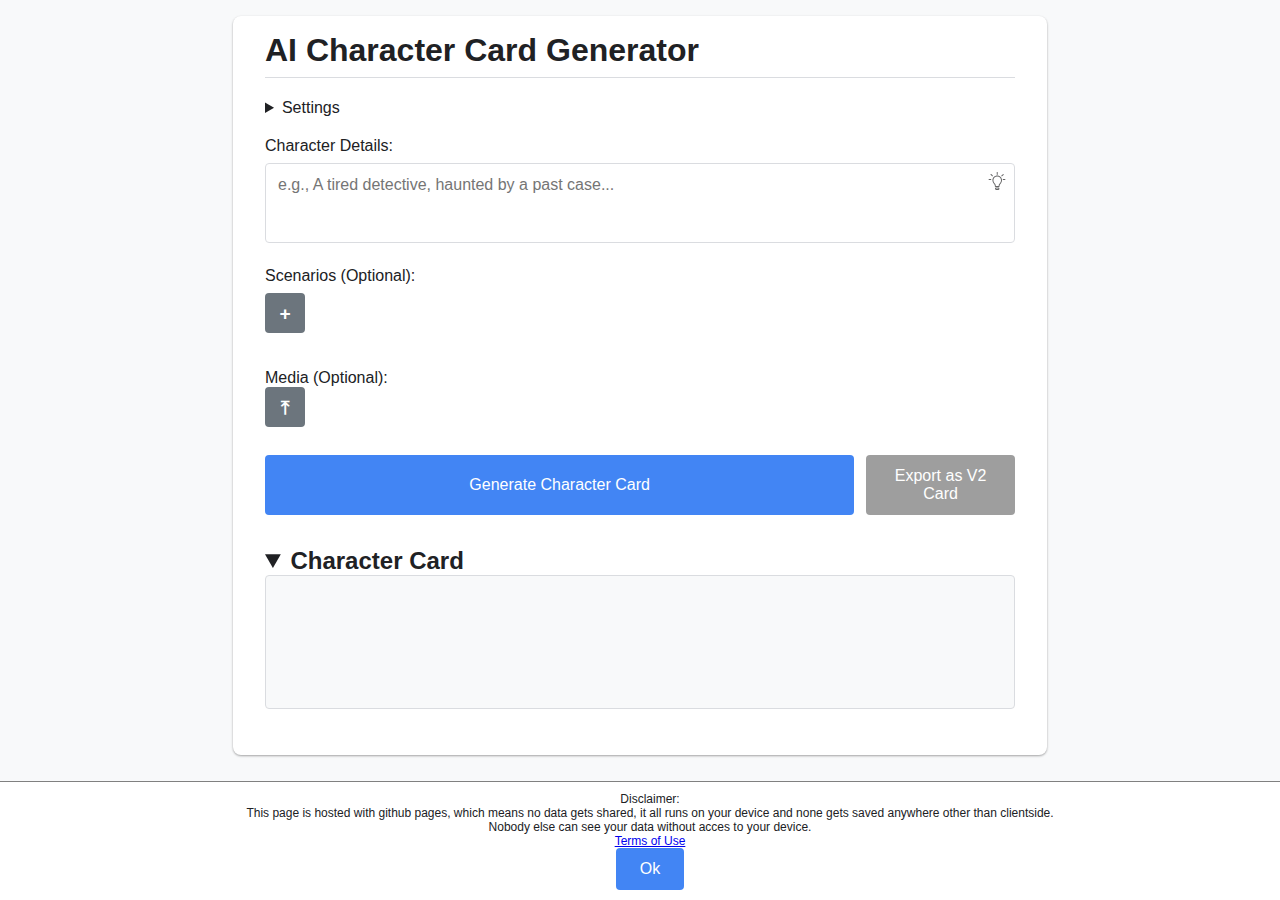
<file: index.html>
<!DOCTYPE html>
<html>
<head>
  <title>AI Character Card Generator</title>
  <meta name="viewport" content="width=device-width, initial-scale=1.0">
  <meta name="theme-color" content="#4285f4"/>
  <link rel="icon" type="image/x-icon" href="icons/favicon.ico">
  <link rel="canonical" href="https://urboitom.github.io/Card-Generator" />
  <link rel="manifest" href="manifest.webmanifest">
  <meta charset="UTF-8">

  <!-- SEO and Social Sharing Meta Tags -->
  <meta name="description" content="A tool to generate detailed character cards for AI chatbots using Google's Gemini models.">
  <meta name="author" content="UrBoiTom">

  <!-- Open Graph / Facebook -->
  <meta property="og:type" content="website">
  <meta property="og:url" content="https://urboitom.github.io/Card-Generator">
  <meta property="og:title" content="AI Character Card Generator">
  <meta property="og:description" content="A tool to generate detailed character cards for AI chatbots using Google's Gemini models.">
  <meta property="og:image" content="https://urboitom.github.io/Card-GeneratorCard-Generator.webp">

  <!-- Twitter -->
  <meta property="twitter:card" content="summary_large_image">
  <meta property="twitter:url" content="https://urboitom.github.io/Card-Generator">
  <meta property="twitter:title" content="AI Character Card Generator">
  <meta property="twitter:description" content="A tool to generate detailed character cards for AI chatbots using Google's Gemini models.">
  <meta property="twitter:image" content="https://urboitom.github.io/Card-GeneratorCard-Generator.webp">


  <script type="importmap">
    {
      "imports": {
        "@google/genai": "https://esm.sh/@google/genai@^0.7.0"
      }
    }
  </script>
  <script type="module" crossorigin src="./assets/index-BYgxGHVd.js"></script>
  <link rel="stylesheet" crossorigin href="./assets/index-DrO6Cd3K.css">
</head>
<body>
  <div id="app-container">
    <main>
      <h1>AI Character Card Generator</h1>
      <div class="controls">
        <details class="settings-container">
        <summary>Settings</summary>
        <label for="model-selector">Select Model:</label>
        <select id="model-selector">
          <option value="gemini-2.5-pro">gemini 2.5 pro</option>
          <option value="gemini-3-pro-preview">gemini 3 pro</option>
          <option value="gemini-2.5-flash">gemini 2.5 flash</option>
        </select>
        <br>
        <label for="sheet-id">Examples Sheet ID / Enabled:</label>
        <span class="tooltip-trigger"><a href="https://sheets.google.com" target="_blank">?</a>
          <span class="tooltip-text">The ID of a public Google Sheet to use for examples. You can get this from the sheet's URL: `.../spreadsheets/d/SHEET_ID/...`. Click the question mark to open Google Sheets.</span>
        </span>
        <br>
        <input type="checkbox" id="use-examples" checked><input type="text" id="sheet-id" value="1tOgPaL4lJZ5Jfen83stiNiVLMzn1FiRf8ZVVJTZv420">
        <br>
        <label for="api-key">API Key:</label>
        <br>
        <input type="password" id="api-key">
          <span class="tooltip-trigger"><a href="https://aistudio.google.com/app/apikey" target="_blank">?</a>
            <span class="tooltip-text">An input for a Google Gemini API key, available at https://aistudio.google.com/app/apikey. This key will be hidden on reload and ONLY saved locally. Click on this question mark to get a key.</span>
          </span>
          <br>
          <label for="search-grounding">Enable Search Grounding:</label>
          <br>
          <input type="checkbox" id="search-grounding" checked>
          <br>
          <label for="replace-char-name">Replace character name with {{char}}</label>
          <br>
          <input type="checkbox" id="replace-char-name" checked>
          <br>
          <label for="retry-on-error">Retry on error:</label>
          <br>
          <input type="checkbox" id="retry-on-error">
          <p style="font-size: 0.75em;">Warning: Retry on error may cause major issues. Only use this if you know what you are doing.</p>
          <br>
          <label for="temperature-slider">Temperature: <span id="temperature-value">1</span></label>
          <br>
          <input type="range" id="temperature-slider" min="0" max="2" step="0.05" value="1">
        <details>
          <summary>Card Format:</summary>
          <textarea id="card-format"></textarea>
        </details>
      </details>
      <label for="user-prompt">Character Details:</label>
      <div class="textarea-container">
        <button id="random-idea-button" class="icon-button" title="Generate a random character idea (Ctrl+I)">
          <img src="icons/bulb.svg" alt="Generate random idea">
        </button>
        <textarea id="user-prompt" placeholder="e.g., A tired detective, haunted by a past case..."></textarea>
      </div>
      <label for="scenarios-container">Scenarios (Optional):</label>
      <div id="scenarios-container">
        <button id="add-scenario-button" type="button">+</button>
        </div>
        <div id="image-upload-container" style="margin-top: 1rem;">
          <label for="image-upload-container">Media (Optional):</label>
          <input type="file" id="image-upload" accept="image/*,video/*" multiple style="display: none;">
          <label for="image-upload" class="image-upload-label" title="Upload media">⤒</label>
        </div>
        <div id="image-preview-container"></div>
        <div class="button-container">
          <button id="generate-button">Generate Character Card</button>
          <button id="export-v2-button" title="Requires description, at least one first message and at least one image." disabled>Export as V2 Card</button>
        </div>
    </div>
    <details open class="output-container out-details">
      <summary class="output-label">Character Card</summary>
      <div id="output" contenteditable="true"></div>
    </details>
    <div id="first-messages-output-container"></div>
    </main>
  </div>
  <footer id="disclaimer-footer">Disclaimer:<br>This page is hosted with github pages, which means no data gets shared, it all runs on your device and none gets saved anywhere other than clientside.<br>Nobody else can see your data without acces to your device.<br><a href="../terms.html" target="_blank">Terms of Use</a><br><button type="button" id="disclaimer-button">Ok</button></footer>
  <script>
    if ('serviceWorker' in navigator) {
      window.addEventListener('load', () => {
        const serviceWorkerPath = './serviceworker.js';
        navigator.serviceWorker.register(serviceWorkerPath)
          .then((registration) => {
            console.log('ServiceWorker registration successful with scope: ', registration.scope);
          })
          .catch((error) => {
            console.log('ServiceWorker registration failed: ', error);
          });
      });
    }
</script>
</body>
</html>
</file>
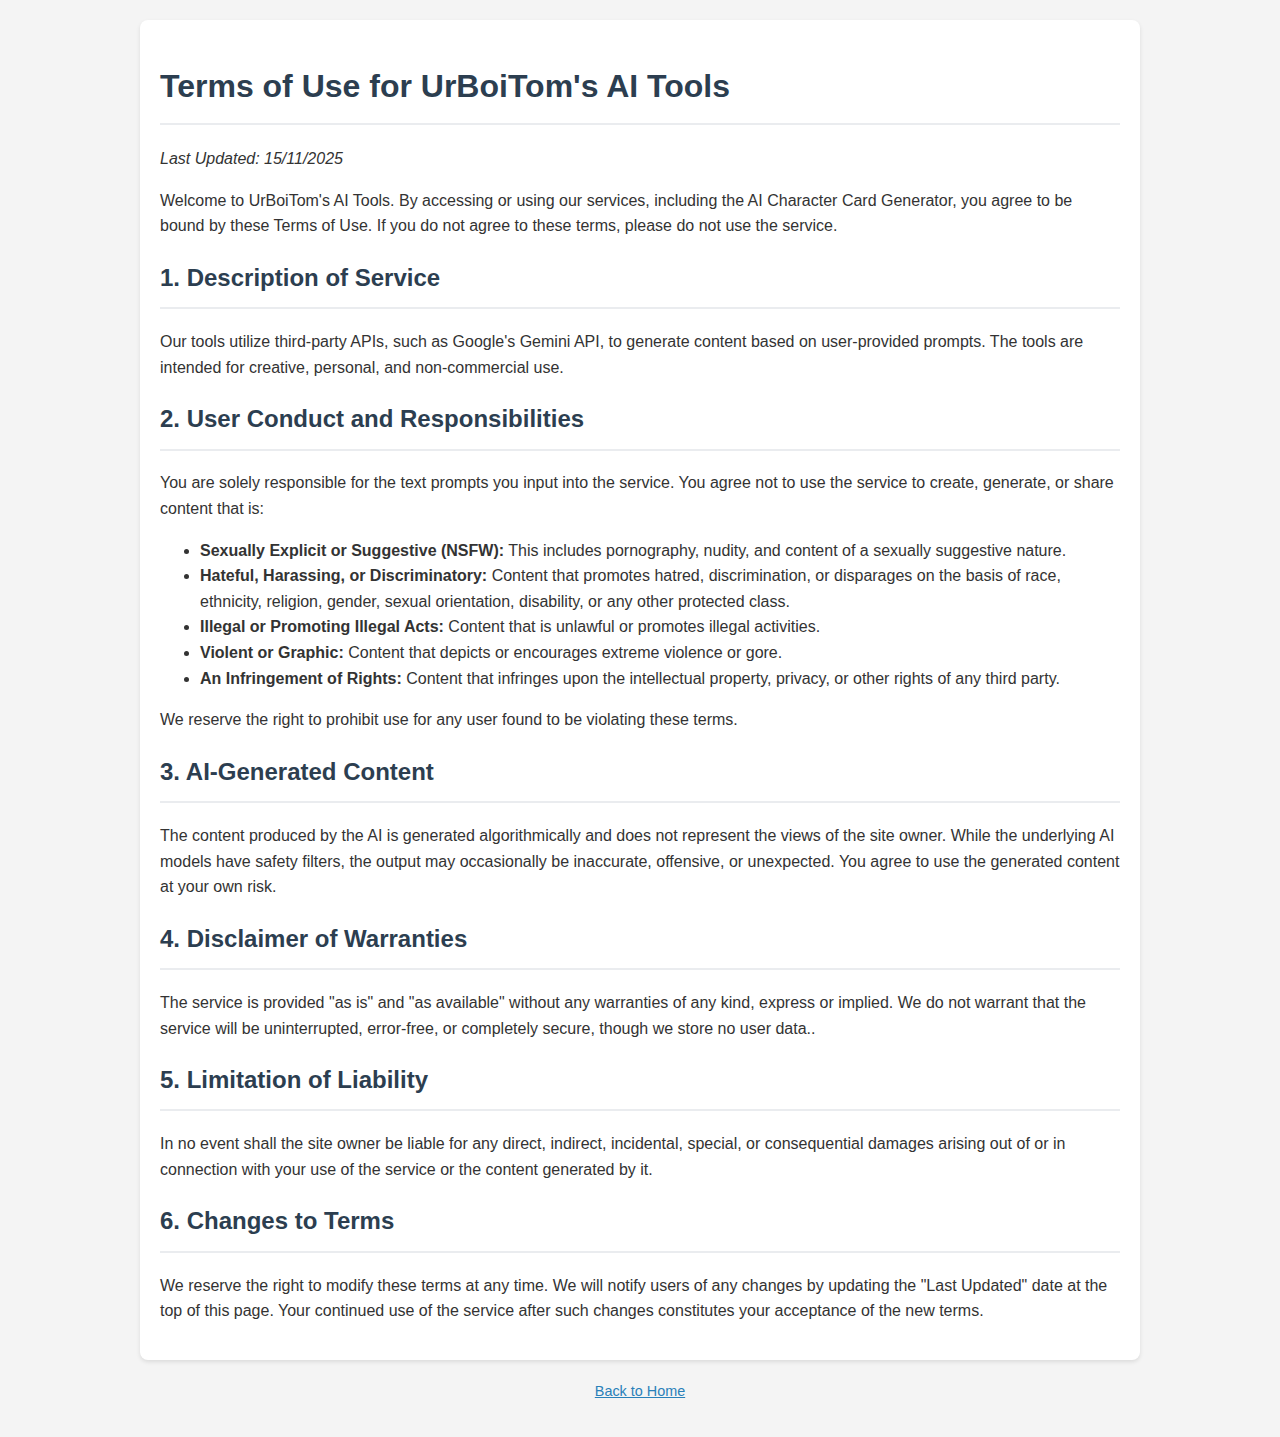
<file: terms.html>
<!DOCTYPE html>
<html lang="en">
<head>
    <meta charset="UTF-8">
    <meta name="viewport" content="width=device-width, initial-scale=1.0">
    <title>Terms of Use - UrBoiTom's AI Tools</title>
    <style>
        body {
            font-family: -apple-system, BlinkMacSystemFont, "Segoe UI", Roboto, Helvetica, Arial, sans-serif;
            line-height: 1.6;
            color: #333;
            background-color: #f4f4f4;
            margin: 0;
            padding: 20px;
        }
        .container {
            max-width: 960px;
            margin: auto;
            background: #fff;
            padding: 20px;
            border-radius: 8px;
            box-shadow: 0 2px 4px rgba(0,0,0,0.1);
        }
        h1, h2 {
            color: #2c3e50;
            border-bottom: 2px solid #eaecef;
            padding-bottom: 10px;
        }
        a {
            color: #2980b9;
        }
        a:hover {
            color: #3498db;
        }
        footer {
            text-align: center;
            margin-top: 20px;
            font-size: 0.9em;
            color: #7f8c8d;
        }
    </style>
</head>
<body>

    <div class="container">
        <h1>Terms of Use for UrBoiTom's AI Tools</h1>
        <p><em>Last Updated: 15/11/2025</em></p>

        <p>Welcome to UrBoiTom's AI Tools. By accessing or using our services, including the AI Character Card Generator, you agree to be bound by these Terms of Use. If you do not agree to these terms, please do not use the service.</p>

        <h2>1. Description of Service</h2>
        <p>Our tools utilize third-party APIs, such as Google's Gemini API, to generate content based on user-provided prompts. The tools are intended for creative, personal, and non-commercial use.</p>

        <h2>2. User Conduct and Responsibilities</h2>
        <p>You are solely responsible for the text prompts you input into the service. You agree not to use the service to create, generate, or share content that is:</p>
        <ul>
            <li><strong>Sexually Explicit or Suggestive (NSFW):</strong> This includes pornography, nudity, and content of a sexually suggestive nature.</li>
            <li><strong>Hateful, Harassing, or Discriminatory:</strong> Content that promotes hatred, discrimination, or disparages on the basis of race, ethnicity, religion, gender, sexual orientation, disability, or any other protected class.</li>
            <li><strong>Illegal or Promoting Illegal Acts:</strong> Content that is unlawful or promotes illegal activities.</li>
            <li><strong>Violent or Graphic:</strong> Content that depicts or encourages extreme violence or gore.</li>
            <li><strong>An Infringement of Rights:</strong> Content that infringes upon the intellectual property, privacy, or other rights of any third party.</li>
        </ul>
        <p>We reserve the right to prohibit use for any user found to be violating these terms.</p>

        <h2>3. AI-Generated Content</h2>
        <p>The content produced by the AI is generated algorithmically and does not represent the views of the site owner. While the underlying AI models have safety filters, the output may occasionally be inaccurate, offensive, or unexpected. You agree to use the generated content at your own risk.</p>

        <h2>4. Disclaimer of Warranties</h2>
        <p>The service is provided "as is" and "as available" without any warranties of any kind, express or implied. We do not warrant that the service will be uninterrupted, error-free, or completely secure, though we store no user data..</p>

        <h2>5. Limitation of Liability</h2>
        <p>In no event shall the site owner be liable for any direct, indirect, incidental, special, or consequential damages arising out of or in connection with your use of the service or the content generated by it.</p>

        <h2>6. Changes to Terms</h2>
        <p>We reserve the right to modify these terms at any time. We will notify users of any changes by updating the "Last Updated" date at the top of this page. Your continued use of the service after such changes constitutes your acceptance of the new terms.</p>
    </div>

    <footer>
        <p><a href="./index.html">Back to Home</a></p>
    </footer>

</body>
</html>
</file>
<file: assets/index-DrO6Cd3K.css>
:root{--primary-color: #4285f4;--primary-color-hover: #357ae8;--secondary-color: #6c757d;--secondary-color-hover: #5a6268;--background-color: #f8f9fa;--text-color: #202124;--border-color: #dadce0;--container-bg: #ffffff;--output-bg: #f8f9fa}body{font-family:Google Sans,Helvetica Neue,sans-serif,system-ui;background-color:var(--background-color);color:var(--text-color);margin:0;min-height:100vh;box-sizing:border-box}#app-container{display:flex;justify-content:center;align-items:flex-start;width:100%}footer{width:100%;font-size:.75em;text-align:center;position:fixed;bottom:0;left:0;right:0;background-color:#fff;padding:10px;border-top:1px solid gray}main{background-color:var(--container-bg);border-radius:8px;padding:1rem 2rem 2rem;box-shadow:0 1px 3px #0000001f,0 1px 2px #0000003d;margin:1rem auto;width:100%;max-width:750px;overflow-x:hidden}h1,h2{color:var(--text-color);border-bottom:1px solid var(--border-color);padding-bottom:.5rem;margin-top:0}.controls{display:flex;flex-direction:column;gap:1.25rem;margin-bottom:2rem}label{font-weight:500;margin-bottom:-.75rem}select,textarea{width:100%;padding:.75rem;border:1px solid var(--border-color);border-radius:4px;font-size:1rem;font-family:inherit;box-sizing:border-box;background-color:#fff}textarea{resize:none;overflow-y:hidden;min-height:80px}.button-container{display:flex;gap:.75rem;align-self:flex-start;margin-top:20px;width:100%}#generate-button{width:100%}button{background-color:var(--primary-color);color:#fff;border:none;padding:.75rem 1.5rem;border-radius:4px;font-size:1rem;font-weight:500;cursor:pointer;transition:background-color .2s}button:hover:not(:disabled,.icon-button){background-color:var(--primary-color-hover)}button:disabled{background-color:#9e9e9e;cursor:not-allowed}.output-container,.message-item{position:relative}.copy-button{position:absolute;top:.5rem;right:.5rem;background:transparent;border:none;border-radius:4px;cursor:pointer;padding:.25rem;display:flex;align-items:center;justify-content:center;opacity:.5;transition:opacity .2s}.copy-button.copied{background-color:#c8e6c9}.icon-button{position:absolute;background:transparent;border:none;border-radius:4px;cursor:pointer;padding:.25rem;display:flex;align-items:center;justify-content:center;opacity:.6;transition:opacity .2s,transform .2s;z-index:2}.icon-button:hover{opacity:1;transform:scale(1.1)}.icon-button img{width:18px;height:18px}.output-container{margin-top:2rem}.out-details{display:block;margin:.83em 0}.output-label{font-size:1.5em;font-weight:700}#output,.message-content{background-color:var(--output-bg);border:1px solid var(--border-color);border-radius:4px;padding:1rem;min-height:100px;white-space:pre-wrap;word-wrap:break-word;overflow-wrap:break-word;font-family:Roboto Mono,monospace;color:#3c4043;position:relative}#output:focus,.message-content:focus{outline:2px solid var(--primary-color);border-color:var(--primary-color)}.setting-item{display:flex;align-items:center;margin-top:10px;gap:5px}#api-key{margin-right:5px}.tooltip-trigger{position:relative;display:inline-block;cursor:help;border:1px solid #ccc;border-radius:50%;width:20px;height:20px;text-align:center;font-weight:700}.tooltip-trigger .tooltip-text{visibility:hidden;width:220px;background-color:#555;color:#fff;text-align:center;border-radius:6px;padding:5px;position:absolute;z-index:1;bottom:150%;left:50%;margin-left:-110px;opacity:0;transition:opacity .3s;font-weight:400}.tooltip-trigger:hover .tooltip-text{visibility:visible;opacity:1}.modal-overlay{position:fixed;top:0;left:0;width:100%;height:100%;background-color:#0009;display:flex;justify-content:center;align-items:center;z-index:1000}.modal-content{background-color:var(--container-bg);padding:2rem;border-radius:8px;box-shadow:0 4px 20px #0003;text-align:center;max-width:400px;width:90%}.modal-content p{margin-top:0;margin-bottom:1.5rem;font-size:1.1rem;line-height:1.6}.modal-actions{display:flex;justify-content:center;gap:1rem;margin-top:1.5rem}.modal-actions button{padding:.75rem 1.5rem;border:1px solid transparent;border-radius:5px;cursor:pointer;font-weight:500}#quota-warning-continue{background-color:var(--primary-color);color:#fff}#quota-warning-continue:hover{background-color:var(--primary-color-hover)}#quota-warning-cancel{background-color:var(--secondary-color);color:#fff}#quota-warning-cancel:hover{background-color:var(--secondary-color-hover)}.modal-options{margin-top:1.5rem;display:flex;justify-content:center;align-items:center;gap:.5rem}.modal-options label{font-weight:400;margin-bottom:0}#image-preview-container{display:flex;flex-wrap:wrap;gap:10px}.image-preview-wrapper{position:relative;border-radius:8px;overflow:hidden;box-shadow:0 1px 2px #0000001a;flex:0 1 120px}.image-preview{width:100%;aspect-ratio:1 / 1;object-fit:cover;display:block}.remove-image-button{position:absolute;top:5px;right:5px;background:#0009;color:#fff;border:none;border-radius:50%;width:24px;height:24px;cursor:pointer;display:flex;align-items:center;justify-content:center;font-size:14px;font-weight:700;line-height:1;padding:0;transition:background-color .2s;opacity:0}.image-preview-wrapper:hover .remove-image-button{opacity:1}.remove-image-button:hover{background:#000c}#scenarios-container{display:flex;flex-direction:column;gap:.75rem}.scenario-item{display:flex;gap:.5rem;align-items:flex-start}.scenario-item textarea{flex-grow:1;min-height:60px}.scenario-item button{background-color:var(--secondary-color);color:#fff;border:none;padding:.5rem .75rem;border-radius:4px;font-size:.9rem;cursor:pointer;transition:background-color .2s;flex-shrink:0}.scenario-item button:hover{background-color:var(--secondary-color-hover)}#scenario-buttons{display:flex;flex-direction:column;gap:.5rem;align-items:flex-start}#add-scenario-button,.image-upload-label{background-color:var(--secondary-color);color:#fff;border:none;padding:0;border-radius:4px;font-size:1.2rem;font-weight:700;cursor:pointer;transition:background-color .2s;line-height:1;display:flex;align-items:center;justify-content:center;width:40px;height:40px}#add-scenario-button:hover,.image-upload-label:hover{background-color:var(--secondary-color-hover)}#image-preview-container{margin-top:20px}#first-messages-output-container{display:none;margin-top:1rem;margin-bottom:1rem}#first-messages-output-container h2{margin-bottom:.75rem}#first-messages-output-container .message-content{background-color:var(--output-bg);border:1px solid var(--border-color);border-radius:4px;padding:1rem;margin-bottom:.75rem;white-space:pre-wrap;word-wrap:break-word;overflow-wrap:break-word;font-family:Roboto Mono,monospace;color:#3c4043;position:relative}.textarea-container{position:relative}.copy-button{top:.5rem;right:.5rem}#random-idea-button{top:5px;right:5px}#random-idea-button.loading img{animation:spin 1s linear infinite}@keyframes spin{0%{transform:rotate(0)}to{transform:rotate(360deg)}}.context-menu{position:absolute;z-index:1001;background-color:var(--container-bg);border:1px solid var(--border-color);border-radius:4px;box-shadow:0 2px 8px #00000026;padding:2px 2px 0;min-width:150px}.context-menu-item{display:block;width:100%;padding:8px 12px;border:none;text-align:left;cursor:pointer;font-size:.9rem;margin-bottom:2px}.context-menu-item:disabled{background-color:#fcc}
</file>
